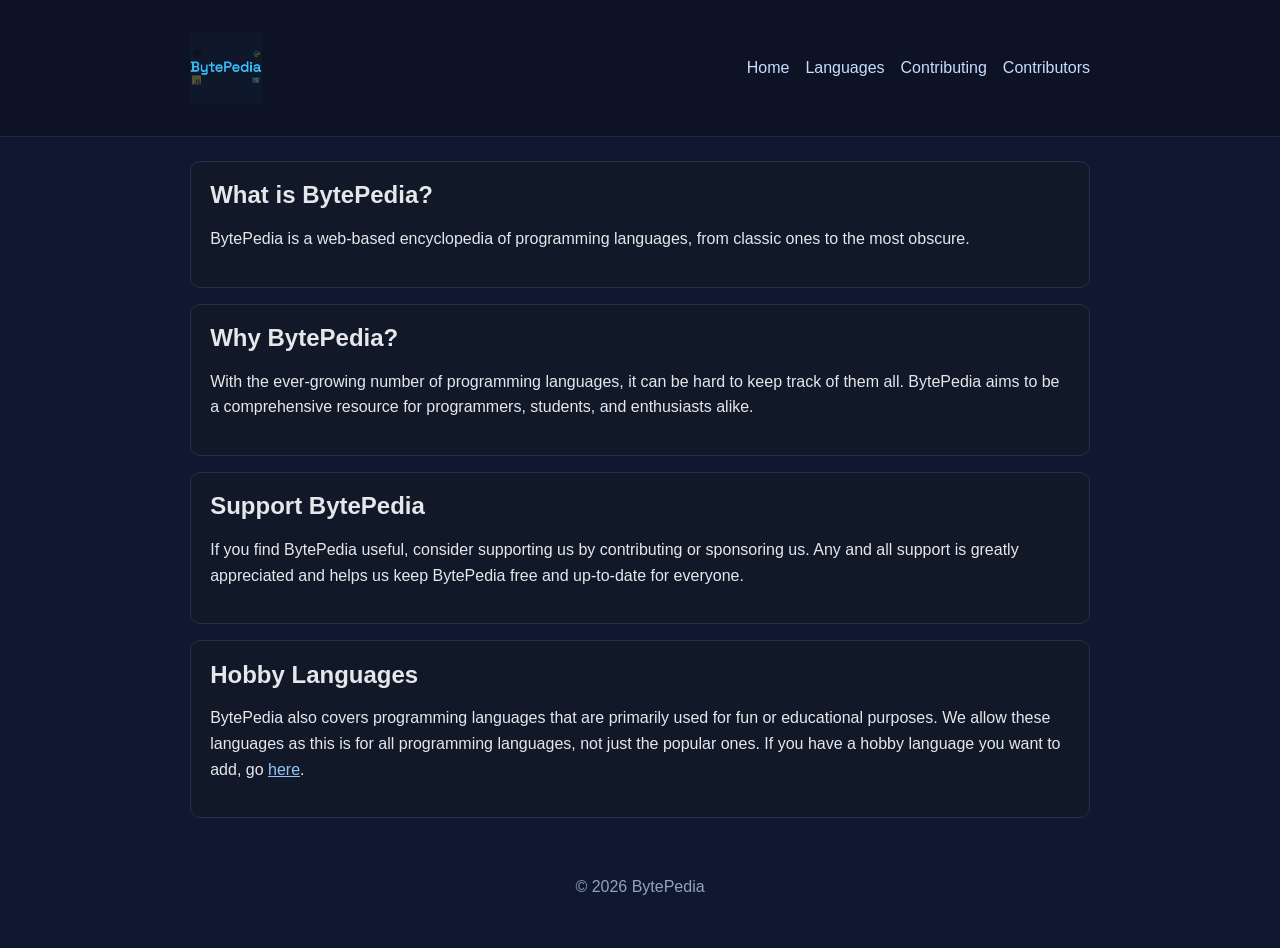
<file: index.html>
<!DOCTYPE html>
<html lang="en">
<head>
  <meta charset="UTF-8">
  <meta name="viewport" content="width=device-width, initial-scale=1.0">
  <title>Home | BytePedia</title>
  <meta name="description" content="Programming languages encyclopedia">
  <meta property="og:title" content="BytePedia">
  <meta property="og:description" content="Programming languages encyclopedia">
  <meta property="og:image" content="/assets/banner-v1.svg">
  <meta property="og:url" content="${window.langUrl || window.location.href}">
  <meta property="og:type" content="website">
  <meta name="twitter:card" content="summary_large_image">
  <meta name="twitter:title" content="BytePedia">
  <meta name="twitter:description" content="Programming languages encyclopedia">
  <meta name="twitter:image" content="/assets/banner-v1.svg">
  <meta name="twitter:site" content="@BytePedia">
  <meta name="twitter:creator" content="@SeradedStripes">
  <link rel="stylesheet" href="/style.css">
  <link rel="icon" href="/favicon.ico">
</head>
<body>
  <header class="hero">
    <div class="container">
      <img rel="preload" src="/assets/logo-v1.svg" alt="BytePedia Logo" width="72" height="72" style="vertical-align: middle; margin-right: 10px;">
      <nav class="header-nav" aria-label="Primary navigation">
        <ul>
          <li><a href="/">Home</a></li>
          <li><a href="/langs/">Languages</a></li>
          <li><a href="/contributing/">Contributing</a></li>
          <li><a href="/contributors/">Contributors</a></li>
        </ul>
      </nav>
    </div>
  </header>
  <main class="container">
    <section id="what-is-bytepedia">
      <h2>What is BytePedia?</h2>
      <p>
        BytePedia is a web-based encyclopedia of programming languages,
        from classic ones to the most obscure.
      </p>
    </section>

    <section id="why-bytepedia">
      <h2>Why BytePedia?</h2>
      <p>
        With the ever-growing number of programming languages, it can be hard to keep track of them all.
        BytePedia aims to be a comprehensive resource for programmers, students, and enthusiasts alike.
      </p>
    </section>

    <section id="sponsor">
      <h2>Support BytePedia</h2>
      <p>
        If you find BytePedia useful, consider supporting us by contributing or sponsoring us. Any and all support is greatly appreciated and helps us keep BytePedia free and up-to-date for everyone.
      </p>
    </section>

    <section id="hobby-languages">
      <h2>Hobby Languages</h2>
      <p>
        BytePedia also covers programming languages that are primarily used for fun or educational purposes.
        We allow these languages as this is for all programming languages, not just the popular ones. If you have a hobby language you want to add, go <a href="/contributing/">here</a>.
      </p>
    </section>
  </main>

  <footer>
    <p>&copy; 2026 BytePedia</p>
  </footer>
</body>
</html>
</file>
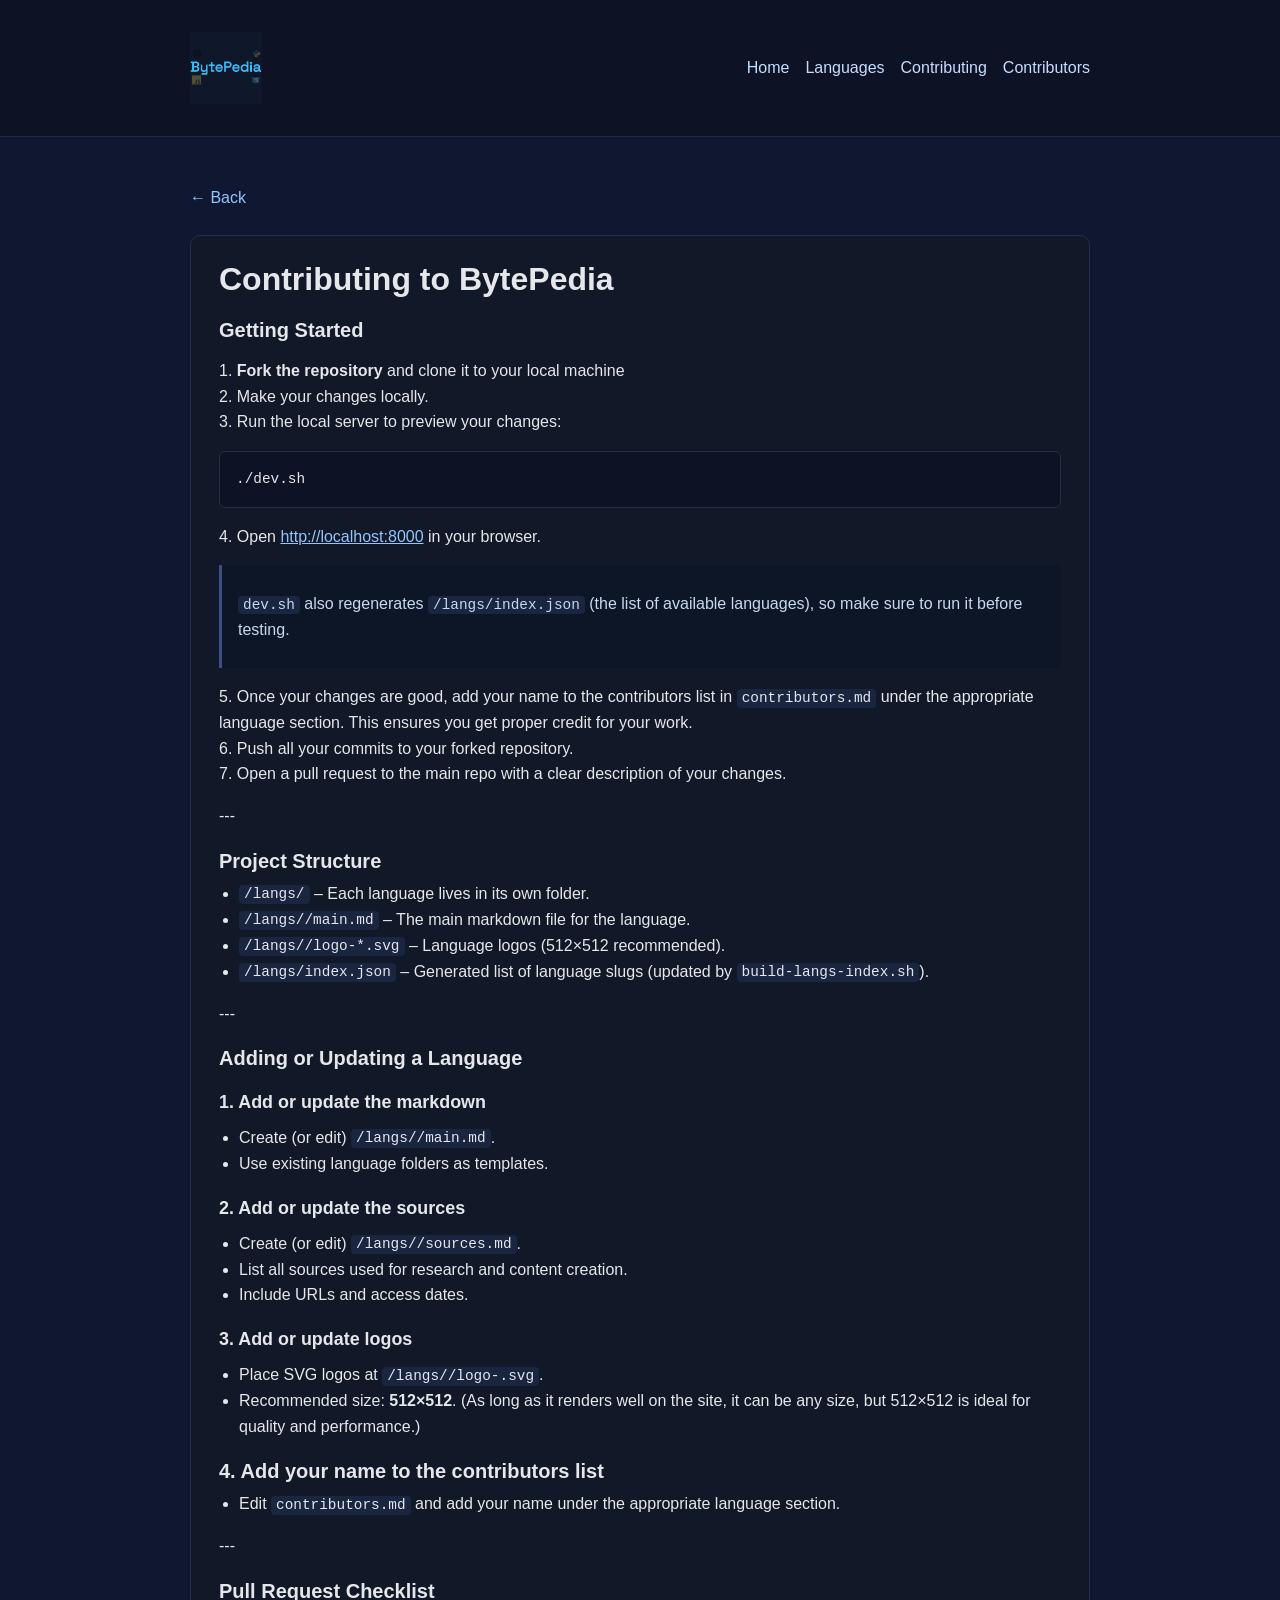
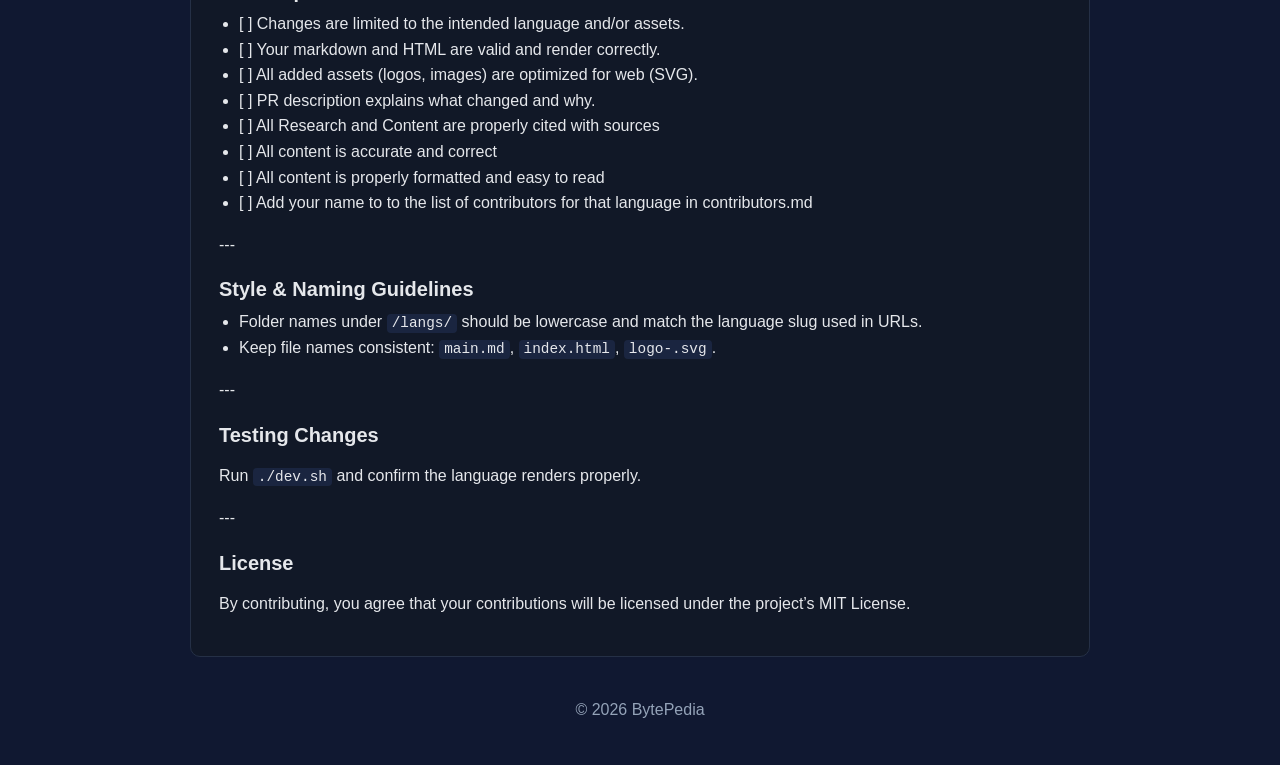
<file: contributing/index.html>
<!DOCTYPE html>
<html lang="en">
<head>
  <meta charset="UTF-8">
  <meta name="viewport" content="width=device-width, initial-scale=1.0">
  <title>Contributing | BytePedia</title>
  <meta name="description" content="How to contribute to BytePedia">
  <meta property="og:title" content="BytePedia">
  <meta property="og:description" content="How to contribute to BytePedia">
  <meta property="og:image" content="/assets/banner-v1.svg">
  <meta property="og:url" content="${window.langUrl || window.location.href}">
  <meta property="og:type" content="website">
  <meta name="twitter:card" content="summary_large_image">
  <meta name="twitter:title" content="BytePedia">
  <meta name="twitter:description" content="How to contribute to BytePedia">
  <meta name="twitter:image" content="/assets/banner-v1.svg">
  <meta name="twitter:site" content="@BytePedia">
  <meta name="twitter:creator" content="@SeradedStripes">
  <link rel="stylesheet" href="/style.css">
  <link rel="icon" href="/favicon.ico">
</head>
<body>
  <header class="hero">
    <div class="container">
      <img rel="preload" src="/assets/logo-v1.svg" alt="BytePedia Logo" width="72" height="72" style="vertical-align: middle; margin-right: 10px;">
      <nav class="header-nav" aria-label="Primary navigation">
        <ul>
          <li><a href="/">Home</a></li>
          <li><a href="/langs/">Languages</a></li>
          <li><a href="/contributing/">Contributing</a></li>
          <li><a href="/contributors/">Contributors</a></li>
        </ul>
      </nav>
    </div>
  </header>
  <main class="container">
    <a class="back-link" href="../">&larr; Back</a>
    <div class="lang-content" id="contributing-guidelines"></div>
  </main>

  <footer>
    <p>&copy; 2026 BytePedia</p>
  </footer>

  <script src="/libs/md-html/main.js"></script>
  <script>
    BytePedia.loadMarkdown('CONTRIBUTING.md', 'contributing-guidelines');
  </script>
</body>
</html>
</file>
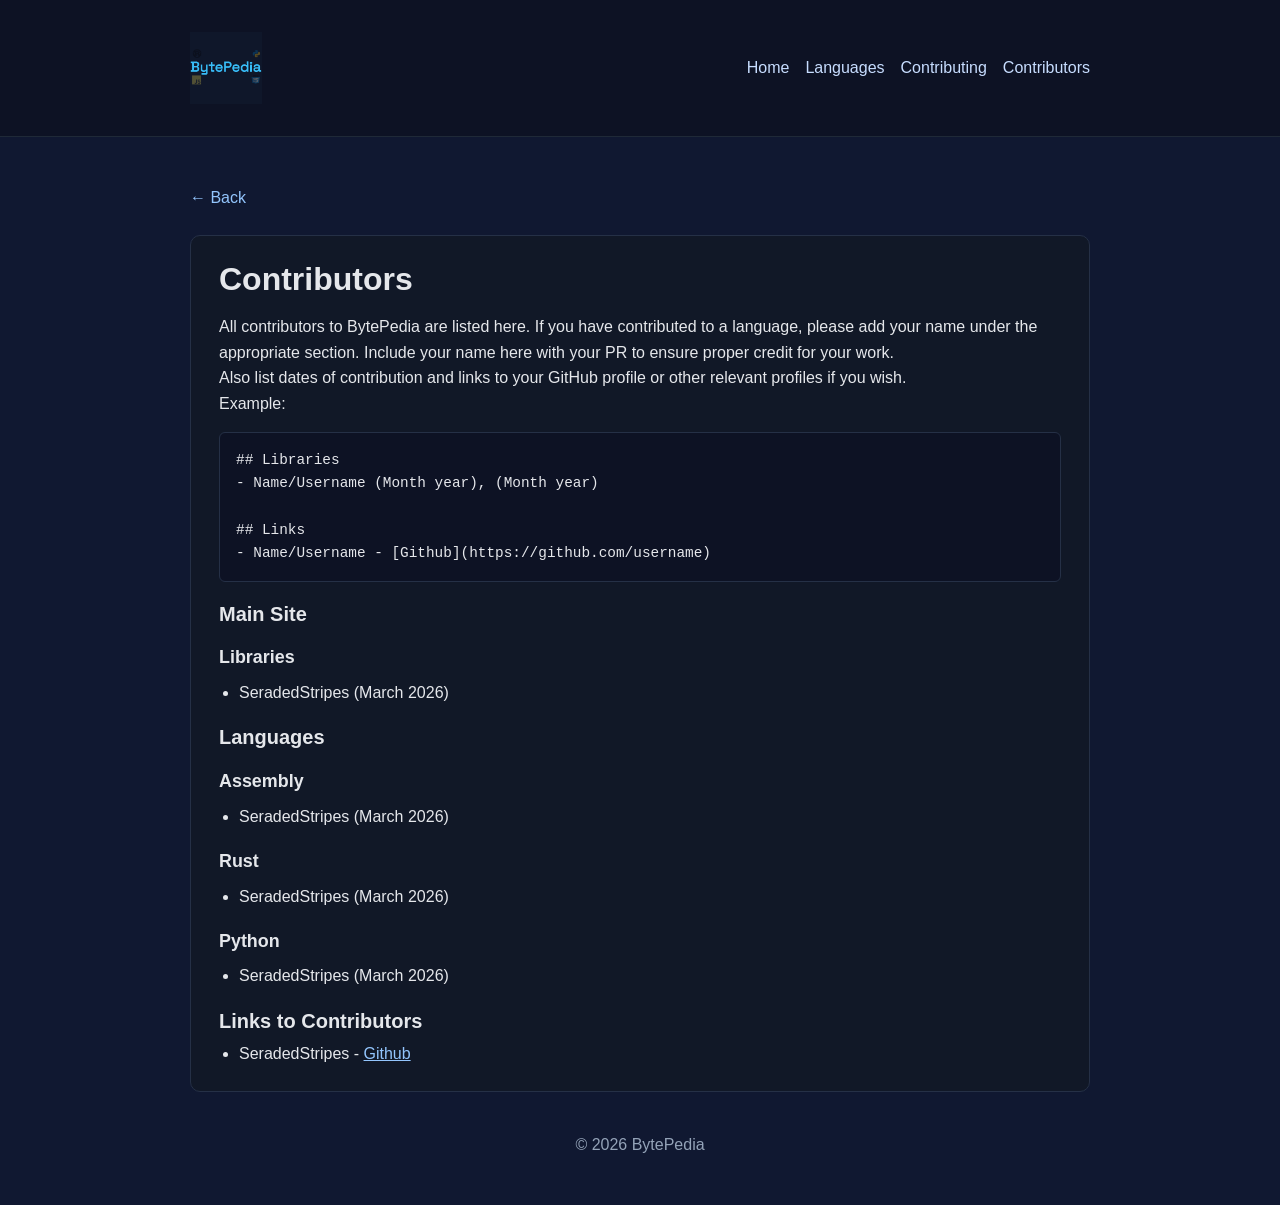
<file: contributors/index.html>
<!DOCTYPE html>
<html lang="en">
<head>
  <meta charset="UTF-8">
  <meta name="viewport" content="width=device-width, initial-scale=1.0">
  <title>Contributors | BytePedia</title>
  <meta name="description" content="All contributors in BytePedia">
  <meta property="og:title" content="BytePedia">
  <meta property="og:description" content="All contributors in BytePedia">
  <meta property="og:image" content="/assets/banner-v1.svg">
  <meta property="og:url" content="${window.langUrl || window.location.href}">
  <meta property="og:type" content="website">
  <meta name="twitter:card" content="summary_large_image">
  <meta name="twitter:title" content="BytePedia">
  <meta name="twitter:description" content="All contributors in BytePedia">
  <meta name="twitter:image" content="/assets/banner-v1.svg">
  <meta name="twitter:site" content="@BytePedia">
  <meta name="twitter:creator" content="@SeradedStripes">
  <link rel="stylesheet" href="/style.css">
  <link rel="icon" href="/favicon.ico">
</head>
<body>
  <header class="hero">
    <div class="container">
      <img rel="preload" src="/assets/logo-v1.svg" alt="BytePedia Logo" width="72" height="72" style="vertical-align: middle; margin-right: 10px;">
      <nav class="header-nav" aria-label="Primary navigation">
        <ul>
          <li><a href="/">Home</a></li>
          <li><a href="/langs/">Languages</a></li>
          <li><a href="/contributing/">Contributing</a></li>
          <li><a href="/contributors/">Contributors</a></li>
        </ul>
      </nav>
    </div>
  </header>
  <main class="container">
    <a class="back-link" href="../">&larr; Back</a>
    <div class="lang-content" id="contributors"></div>
  </main>

  <footer>
    <p>&copy; 2026 BytePedia</p>
  </footer>

  <script src="/libs/md-html/main.js"></script>
  <script>
    BytePedia.loadMarkdown('/contributors.md', 'contributors');
  </script>
</body>
</html>
</file>
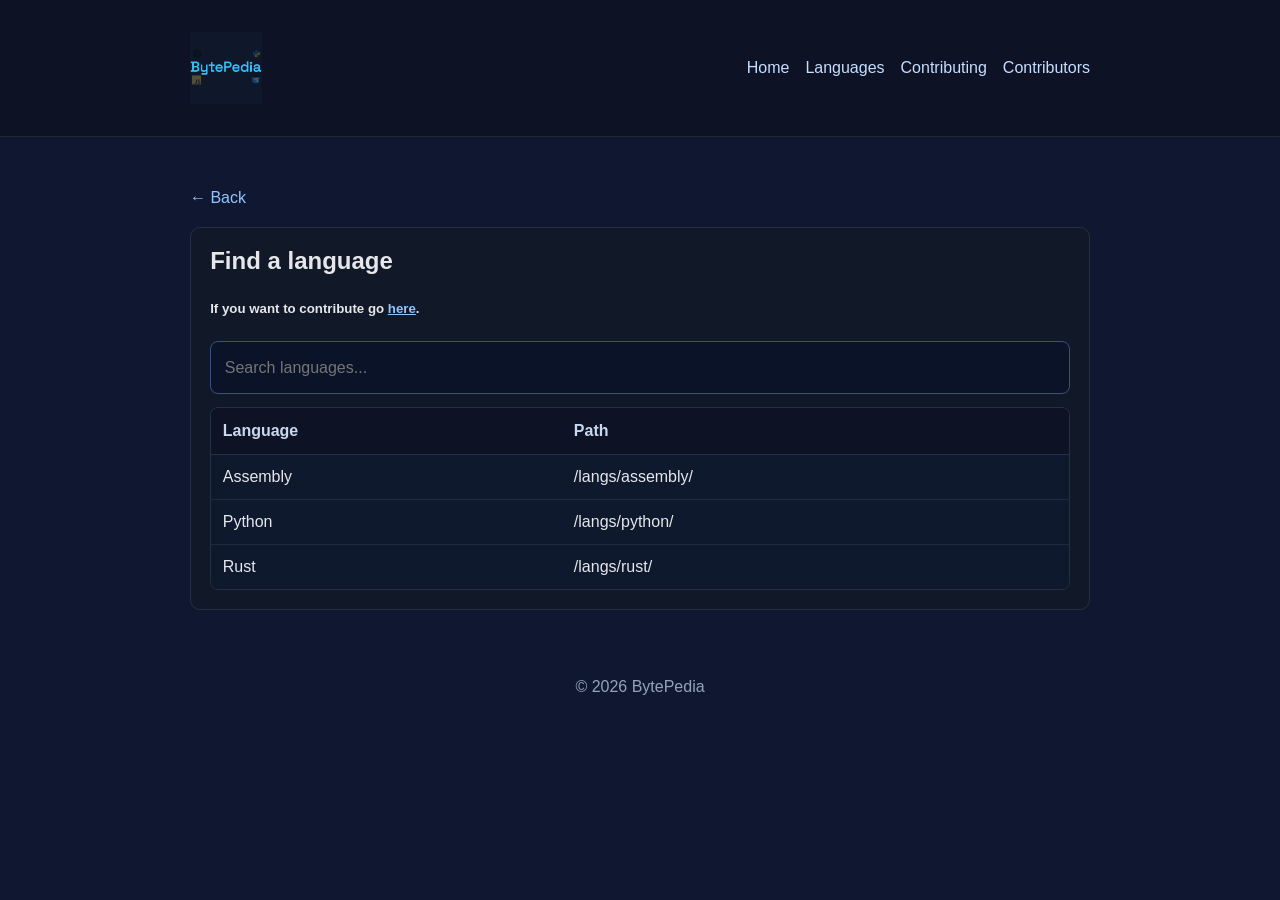
<file: langs/index.html>
<!DOCTYPE html>
<html lang="en">
<head>
  <meta charset="UTF-8">
  <meta name="viewport" content="width=device-width, initial-scale=1.0">
  <title>Langs | BytePedia</title>
  <meta name="description" content="All programming languages in BytePedia">
  <meta property="og:title" content="BytePedia">
  <meta property="og:description" content="All programming languages in BytePedia">
  <meta property="og:image" content="/assets/banner-v1.svg">
  <meta property="og:url" content="${window.langUrl || window.location.href}">
  <meta property="og:type" content="website">
  <meta name="twitter:card" content="summary_large_image">
  <meta name="twitter:title" content="BytePedia">
  <meta name="twitter:description" content="All programming languages in BytePedia">
  <meta name="twitter:image" content="/assets/banner-v1.svg">
  <meta name="twitter:site" content="@BytePedia">
  <meta name="twitter:creator" content="@SeradedStripes">
  <link rel="stylesheet" href="/style.css">
  <link rel="icon" href="/favicon.ico">
</head>
<body>
  <header class="hero">
    <div class="container">
      <img rel="preload" src="/assets/logo-v1.svg" alt="BytePedia Logo" width="72" height="72" style="vertical-align: middle; margin-right: 10px;">
      <nav class="header-nav" aria-label="Primary navigation">
        <ul>
          <li><a href="/">Home</a></li>
          <li><a href="/langs/">Languages</a></li>
          <li><a href="/contributing/">Contributing</a></li>
          <li><a href="/contributors/">Contributors</a></li>
        </ul>
      </nav>
    </div>
  </header>
  <main class="container">
    <a class="back-link" href="../">&larr; Back</a>

    <section class="lang-search" aria-labelledby="lang-search-title">
      <h2 id="lang-search-title">Find a language</h2>
      <h5 id="contribute">If you want to contribute go <a href="/contributing/">here</a>.</h5>
      <label for="language-search" class="sr-only">Search languages</label>
      <input
        id="language-search"
        type="search"
        placeholder="Search languages..."
        autocomplete="on"
        aria-controls="language-results"
      >
      <div class="language-table-wrap" aria-live="polite">
        <table class="language-table">
          <thead>
            <tr>
              <th scope="col">Language</th>
              <th scope="col">Path</th>
            </tr>
          </thead>
          <tbody id="language-results"></tbody>
        </table>
      </div>
    </section>

    <div id="lang-preview-panel" class="lang-preview-panel" hidden>
      <div class="lang-preview-bar">
        <span id="lang-preview-title" class="lang-preview-title"></span>
        <button id="lang-preview-close" class="lang-preview-close" aria-label="Close preview">&times;</button>
      </div>
      <div class="lang-preview-body">
        <div id="lang-preview-content" class="lang-content">Loading...</div>
        <div id="lang-preview-sources" class="lang-content"></div>
      </div>
    </div>
  </main>

  <footer>
    <p>&copy; 2026 BytePedia</p>
  </footer>

  <script src="/libs/md-html/main.js"></script>
  <script src="/libs/lang-search/main.js"></script>
  <script>
    BytePediaLangSearch.init({
      inputId: 'language-search',
      resultsId: 'language-results',
      indexPath: '/langs/index.json'
    });
  </script>
</body>
</html>
</file>
<file: style.css>
* {
	box-sizing: border-box;
}

body {
	margin: 0;
	font-family: "Segoe UI", Tahoma, Geneva, Verdana, sans-serif;
	line-height: 1.6;
	color: #e5e7eb;
	background-color: #101831;
}

.container {
	width: min(900px, 92%);
	margin: 0 auto;
}

.hero {
	background: #0d1224;
	color: #f9fafb;
	padding: 2rem 0;
	margin-bottom: 1.5rem;
	border-bottom: 1px solid #1f2937;
}

.hero .container {
	display: flex;
	align-items: center;
	justify-content: space-between;
	gap: 1.25rem;
}

h1,
h2 {
	line-height: 1.2;
	margin: 0 0 0.75rem;
}

.hero h1 {
	font-size: clamp(2rem, 5vw, 3rem);
	margin: 0;
}

.header-nav ul {
	list-style: none;
	padding-left: 0;
	margin: 0;
	display: flex;
	gap: 1rem;
	flex-wrap: wrap;
}

.header-nav li {
	margin: 0;
}

.header-nav a {
	text-decoration: none;
	color: #c7ddff;
	font-weight: 500;
}

.header-nav a:hover {
	color: #ffffff;
	text-decoration: underline;
}

main section {
	background: #111827;
	border: 1px solid #253046;
	border-radius: 10px;
	padding: 1.2rem;
	margin-bottom: 1rem;
}

a {
	color: #93c5fd;
}

a:hover {
	color: #bfdbfe;
}

ul,
ol {
	margin: 0.5rem 0 0;
	padding-left: 1.25rem;
}

footer {
	text-align: center;
	color: #94a3b8;
	padding: 1.5rem 1rem 2rem;
}

.lang-content {
	background: #111827;
	border: 1px solid #253046;
	border-radius: 10px;
	padding: 1.5rem 1.75rem;
	margin-top: 1.5rem;
}

.lang-content h1 { font-size: 2rem; margin: 0 0 0.5rem; }
.lang-content h2 { font-size: 1.25rem; margin: 1.25rem 0 0.4rem; }
.lang-content h3 { font-size: 1.12rem; margin: 1.1rem 0 0.35rem; }
.lang-content h4 { font-size: 1rem; margin: 1rem 0 0.3rem; }
.lang-content h5 { font-size: 0.9rem; margin: 0.9rem 0 0.25rem; }
.lang-content h6 { font-size: 0.82rem; margin: 0.8rem 0 0.2rem; }

.lang-content img {
	max-width: 100%;
	height: auto;
	display: block;
	margin: 0.5rem 0;
}

.lang-content pre {
	background: #0d1224;
	border: 1px solid #253046;
	border-radius: 6px;
	padding: 1rem;
	overflow-x: auto;
}

.lang-content code {
	font-family: "Fira Code", "Consolas", monospace;
	font-size: 0.9rem;
}

.lang-content :not(pre) > code {
	background: #1a2540;
	padding: 0.1em 0.35em;
	border-radius: 4px;
}

.lang-content blockquote {
	margin: 0.75rem 0;
	padding: 0.6rem 1rem;
	border-left: 3px solid #3b5080;
	background: #0d1627;
	border-radius: 0 6px 6px 0;
	color: #c9d8f0;
}

.lang-content blockquote ul {
	margin: 0;
	padding-left: 1.25rem;
}

.lang-content hr {
	border: none;
	border-top: 1px solid #253046;
	margin: 1rem 0;
}

.back-link {
	display: inline-block;
	margin: 1.5rem 0 0;
	color: #93c5fd;
	text-decoration: none;
}

.back-link:hover { text-decoration: underline; }

.lang-search {
	background: #111827;
	border: 1px solid #253046;
	border-radius: 10px;
	padding: 1.2rem;
	margin: 1rem 0 1.5rem;
}

.lang-search h2 {
	margin: 0 0 0.75rem;
}

.lang-search input {
	width: 100%;
	padding: 0.78rem 0.85rem;
	border-radius: 8px;
	border: 1px solid #3b5080;
	background: #0a1328;
	color: #e5e7eb;
	font: inherit;
	margin-bottom: 0.85rem;
}

.lang-search input:focus {
	outline: 2px solid #93c5fd;
	outline-offset: 1px;
}

.language-table-wrap {
	overflow-x: auto;
	border: 1px solid #253046;
	border-radius: 8px;
}

.language-table {
	width: 100%;
	border-collapse: collapse;
	min-width: 420px;
}

.language-table thead th {
	text-align: left;
	padding: 0.62rem 0.72rem;
	background: #0d1224;
	border-bottom: 1px solid #253046;
	font-weight: 600;
	color: #c9d8f0;
}

.language-table td {
	padding: 0.58rem 0.72rem;
	border-bottom: 1px solid #1f2a42;
	background: #0f192e;
}

.language-table tbody tr:last-child td {
	border-bottom: none;
}

.language-table tbody tr.lang-row {
	cursor: pointer;
}

.language-table tbody tr.lang-row:hover td {
	background: #16233e;
}

.language-table tbody tr.lang-row:focus {
	outline: 2px solid #93c5fd;
	outline-offset: -2px;
}

.lang-preview-panel {
	margin: 1.25rem 0 1.5rem;
	border: 1px solid #253046;
	border-radius: 10px;
	overflow: hidden;
}

.lang-preview-bar {
	display: flex;
	align-items: center;
	justify-content: space-between;
	padding: 0.5rem 0.9rem;
	background: #0d1224;
	border-bottom: 1px solid #253046;
}

.lang-preview-title {
	font-weight: 600;
	color: #c9d8f0;
	font-size: 0.95rem;
}

.lang-preview-close {
	background: none;
	border: none;
	color: #94a3b8;
	font-size: 1.3rem;
	line-height: 1;
	cursor: pointer;
	padding: 0 0.2rem;
}

.lang-preview-close:hover {
	color: #ffffff;
}

.lang-preview-body {
	display: grid;
	gap: 1rem;
}

.lang-preview-body .lang-content {
	margin: 0;
}

.lang-preview-body .lang-content + .lang-content {
	margin-top: 0.8rem;
}

@media (max-width: 560px) {
	.language-table {
		min-width: 100%;
	}

	.language-table thead th,
	.language-table td {
		padding: 0.55rem 0.6rem;
	}
}

.sr-only {
	position: absolute;
	width: 1px;
	height: 1px;
	padding: 0;
	margin: -1px;
	overflow: hidden;
	clip: rect(0, 0, 0, 0);
	white-space: nowrap;
	border: 0;
}
</file>
